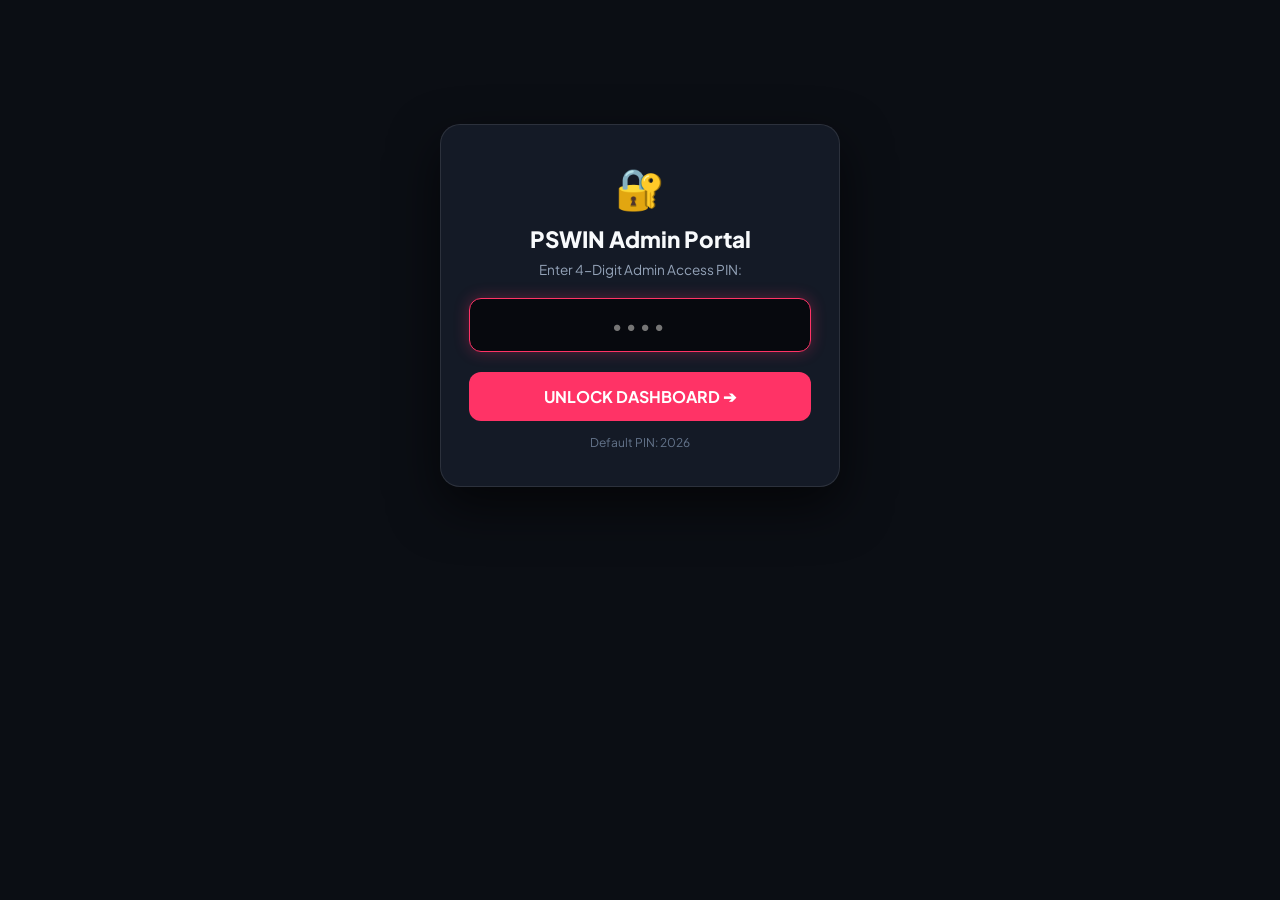
<file: admin.html>
<!DOCTYPE html>
<html lang="en">
<head>
  <meta charset="UTF-8">
  <meta name="viewport" content="width=device-width, initial-scale=1.0">
  <title>PSWIN Official • Admin Dashboard & Records</title>
    <link rel="preconnect" href="https://fonts.googleapis.com">
  <link rel="preconnect" href="https://fonts.gstatic.com" crossorigin>
  <link href="https://fonts.googleapis.com/css2?family=JetBrains+Mono:wght@500;700;800&family=Outfit:wght@500;600;700;800;900&family=Plus+Jakarta+Sans:ital,wght@0,400;0,500;0,600;0,700;0,800;1,400&display=swap" rel="stylesheet">
  <style>
    :root {
      --bg: #0b0e14;
      --card: #141a26;
      --card-border: rgba(255, 255, 255, 0.1);
      --accent: #ff3366;
      --gold: #f59e0b;
      --green: #10b981;
      --cyan: #06b6d4;
      --text: #f8fafc;
      --text-muted: #94a3b8;
    }
    * { margin: 0; padding: 0; box-sizing: border-box; font-family: 'Plus Jakarta Sans', sans-serif; }
    body { background: var(--bg); color: var(--text); padding: 24px; min-height: 100vh; }
    .container { max-width: 1200px; margin: 0 auto; }
    
    #loginGate {
      max-width: 400px;
      margin: 100px auto;
      background: var(--card);
      border: 1.5px solid var(--card-border);
      border-radius: 20px;
      padding: 36px 28px;
      text-align: center;
      box-shadow: 0 20px 50px rgba(0,0,0,0.6);
    }
    .pin-input {
      width: 100%;
      background: #07090e;
      border: 1.5px solid rgba(255,255,255,0.15);
      border-radius: 12px;
      padding: 14px;
      color: #fff;
      font-size: 1.2rem;
      text-align: center;
      letter-spacing: 4px;
      margin: 20px 0;
      outline: none;
    }
    .pin-input:focus { border-color: var(--accent); box-shadow: 0 0 15px rgba(255,51,102,0.3); }
    .btn-login {
      width: 100%;
      background: var(--accent);
      color: #fff;
      border: none;
      border-radius: 12px;
      padding: 14px;
      font-size: 1rem;
      font-weight: 700;
      cursor: pointer;
      transition: all 0.2s;
    }
    .btn-login:hover { transform: translateY(-2px); box-shadow: 0 8px 20px rgba(255,51,102,0.4); }

    #dashboardView { display: none; }
    .dash-header {
      display: flex;
      justify-content: space-between;
      align-items: center;
      border-bottom: 1px solid var(--card-border);
      padding-bottom: 20px;
      margin-bottom: 28px;
      flex-wrap: wrap;
      gap: 16px;
    }
    .dash-title { font-size: 1.8rem; font-weight: 800; }
    .dash-title span { color: var(--accent); }
    .btn-dash {
      background: rgba(255,255,255,0.08);
      color: #fff;
      border: 1px solid var(--card-border);
      border-radius: 10px;
      padding: 10px 18px;
      font-size: 0.85rem;
      font-weight: 600;
      cursor: pointer;
      text-decoration: none;
      display: inline-flex;
      align-items: center;
      gap: 8px;
      transition: all 0.2s;
    }
    .btn-dash:hover { background: rgba(255,255,255,0.15); border-color: #fff; }
    .btn-dash.primary { background: var(--green); color: #000; font-weight: 700; border-color: var(--green); }
    .btn-dash.primary:hover { transform: translateY(-2px); box-shadow: 0 8px 20px rgba(16,185,129,0.3); }

    .stats-grid {
      display: grid;
      grid-template-columns: repeat(auto-fit, minmax(220px, 1fr));
      gap: 20px;
      margin-bottom: 32px;
    }
    .stat-card {
      background: var(--card);
      border: 1.5px solid var(--card-border);
      border-radius: 16px;
      padding: 22px;
      position: relative;
      overflow: hidden;
      transition: transform 0.3s;
    }
    .stat-card:hover { transform: translateY(-4px); }
    .stat-icon { font-size: 1.8rem; margin-bottom: 10px; }
    .stat-val { font-size: 2.2rem; font-weight: 800; color: #fff; line-height: 1.1; margin-bottom: 4px; }
    .stat-label { font-size: 0.85rem; color: var(--text-muted); font-weight: 500; text-transform: uppercase; letter-spacing: 0.5px; }

    .table-card {
      background: var(--card);
      border: 1.5px solid var(--card-border);
      border-radius: 20px;
      padding: 24px;
      overflow: hidden;
    }
    .table-top {
      display: flex;
      justify-content: space-between;
      align-items: center;
      margin-bottom: 20px;
      flex-wrap: wrap;
      gap: 14px;
    }
    .search-input {
      background: #07090e;
      border: 1px solid var(--card-border);
      border-radius: 10px;
      padding: 10px 16px;
      color: #fff;
      font-size: 0.9rem;
      min-width: 280px;
      outline: none;
    }
    .search-input:focus { border-color: var(--cyan); }
    .table-responsive { width: 100%; overflow-x: auto; }
    table { width: 100%; border-collapse: collapse; text-align: left; font-size: 0.88rem; }
    th {
      background: #090c12;
      color: var(--text-muted);
      padding: 14px 16px;
      font-weight: 600;
      text-transform: uppercase;
      font-size: 0.75rem;
      letter-spacing: 0.5px;
      border-bottom: 1.5px solid var(--card-border);
    }
    td {
      padding: 16px;
      border-bottom: 1px solid rgba(255,255,255,0.05);
      color: #cbd5e1;
    }
    tr:hover td { background: rgba(255,255,255,0.02); }
    .badge-paid {
      background: rgba(16, 185, 129, 0.15);
      color: var(--green);
      font-size: 0.72rem;
      font-weight: 800;
      padding: 4px 10px;
      border-radius: 20px;
      display: inline-block;
    }
    .badge-ref {
      font-family: monospace;
      font-weight: 700;
      color: var(--gold);
      background: rgba(245,158,11,0.1);
      padding: 3px 8px;
      border-radius: 6px;
    }
  </style>
</head>
<body>
  <div class="container">
    <div id="loginGate">
      <div style="font-size: 2.5rem; margin-bottom: 12px;">🔐</div>
      <h2 style="font-size: 1.4rem; font-weight: 800; margin-bottom: 8px;">PSWIN Admin Portal</h2>
      <p style="font-size: 0.85rem; color: var(--text-muted);">Enter 4-Digit Admin Access PIN:</p>
      <input type="password" id="adminPin" class="pin-input" placeholder="••••" maxlength="4" autofocus>
      <button type="button" class="btn-login" onclick="checkPin()">UNLOCK DASHBOARD ➔</button>
      <p style="font-size: 0.75rem; color: #64748b; margin-top: 14px;">Default PIN: 2026</p>
    </div>

    <div id="dashboardView">
      <div class="dash-header">
        <div>
          <h1 class="dash-title">PSWIN <span>PANEL</span></h1>
          <p style="color: var(--text-muted); font-size: 0.85rem; margin-top: 4px;">Real-Time Meta Ads Traffic & Registration Records</p>
        </div>
        <div style="display: flex; gap: 10px; flex-wrap: wrap;">
          <a href="/" class="btn-dash" target="_blank">🌐 Open Live Web</a>
          <button type="button" class="btn-dash primary" onclick="exportToCSV()">📥 Export to Excel / CSV</button>
          <button type="button" class="btn-dash" onclick="resetAllData()" style="color: #f59e0b; border-color: rgba(245,158,11,0.3);">🗑️ Reset Counters to 0</button>
          <button type="button" class="btn-dash" onclick="refreshData()">🔄 Refresh</button>
          <button type="button" class="btn-dash" onclick="logout()" style="color: #ef4444;">Logout</button>
        </div>
      </div>

      <div class="stats-grid">
        <div class="stat-card" style="border-color: rgba(6, 182, 212, 0.4);">
          <div class="stat-icon">👥</div>
          <div class="stat-val" id="statVisits" style="color: var(--cyan);">0</div>
          <div class="stat-label">Total Ad Visitors</div>
        </div>

        <div class="stat-card" style="border-color: rgba(245, 158, 11, 0.4);">
          <div class="stat-icon">🎮</div>
          <div class="stat-val" id="statQuizzes" style="color: var(--gold);">0</div>
          <div class="stat-label">Quiz Completions</div>
        </div>

        <div class="stat-card" style="border-color: rgba(16, 185, 129, 0.4);">
          <div class="stat-icon">💰</div>
          <div class="stat-val" id="statPaid" style="color: var(--green);">0</div>
          <div class="stat-label">₹499 Paid Entries</div>
        </div>

        <div class="stat-card" style="border-color: rgba(255, 51, 102, 0.4);">
          <div class="stat-icon">📈</div>
          <div class="stat-val" id="statRevenue" style="color: var(--accent);">₹0</div>
          <div class="stat-label">Total Revenue (₹499 ea)</div>
        </div>
      </div>

      <div class="table-card">
        <div class="table-top">
          <div>
            <h3 style="font-size: 1.15rem; font-weight: 700;">All Participant Registrations</h3>
            <span style="font-size: 0.8rem; color: var(--text-muted);" id="totalRecordsCount">Loading records...</span>
          </div>
          <input type="text" id="searchField" class="search-input" placeholder="Search by Name, Phone, or UTR..." oninput="filterTable()">
        </div>

        <div class="table-responsive">
          <table>
            <thead>
              <tr>
                <th>Date / Time</th>
                <th>Reference Code</th>
                <th>Participant</th>
                <th>Mobile</th>
                <th>City / State</th>
                <th>UTR / Ref Number</th>
                <th>Score</th>
                <th>Receipt / SS</th>
                <th>Status</th>
              </tr>
            </thead>
            <tbody id="recordsBody"></tbody>
          </table>
        </div>
      </div>
    </div>
  </div>

  <script>
    const DEFAULT_ENTRIES = [];

    let allRecords = [];

    function checkPin() {
      const pin = document.getElementById('adminPin').value.trim();
      if (pin === '2026' || pin === '7777') {
        sessionStorage.setItem('pswin_admin_auth', 'true');
        showDashboard();
      } else {
        alert('Invalid PIN! Default PIN is 2026');
      }
    }

    document.getElementById('adminPin').addEventListener('keypress', (e) => {
      if (e.key === 'Enter') checkPin();
    });

    function showDashboard() {
      document.getElementById('loginGate').style.display = 'none';
      document.getElementById('dashboardView').style.display = 'block';
      loadData();
    }

    function logout() {
      sessionStorage.removeItem('pswin_admin_auth');
      location.reload();
    }

    
    function viewReceiptModal(id) {
      const rec = allRecords.find(r => r.id === id);
      if (!rec || !rec.receipt) {
        alert("Receipt screenshot not found!");
        return;
      }
      const w = window.open("");
      w.document.write(`<title>Receipt - ${id}</title><body style="margin:0; background:#0f172a; display:flex; justify-content:center; align-items:center; min-height:100vh;"><div style="text-align:center;"><h3 style="color:#fff; font-family:sans-serif;">${rec.name} (${rec.utr}) - ₹499 Paid</h3><img src="${rec.receipt}" style="max-width:90vw; max-height:85vh; border-radius:12px; box-shadow:0 8px 30px rgba(0,0,0,0.5);"></div></body>`);
    }

    function loadData() {
      const visits = parseInt(localStorage.getItem('pswin_total_visits') || '0', 10);
      const quizzes = parseInt(localStorage.getItem('pswin_total_quizzes') || '0', 10);

      document.getElementById('statVisits').textContent = visits.toLocaleString();
      document.getElementById('statQuizzes').textContent = quizzes.toLocaleString();

      const saved = JSON.parse(localStorage.getItem('gta6_challenge_entries') || '[]');
      const mergedMap = new Map();
      DEFAULT_ENTRIES.forEach(e => mergedMap.set(e.id, e));
      saved.forEach(e => mergedMap.set(e.id, e));

      allRecords = Array.from(mergedMap.values()).sort((a,b) => new Date(b.timestamp || 0) - new Date(a.timestamp || 0));

      const totalPaid = allRecords.length;
      document.getElementById('statPaid').textContent = totalPaid;
      document.getElementById('statRevenue').textContent = '₹' + (totalPaid * 499).toLocaleString();
      document.getElementById('totalRecordsCount').textContent = 'Total ' + totalPaid + ' verified entries registered';

      renderTable(allRecords);
    }

    function renderTable(list) {
      const tbody = document.getElementById('recordsBody');
      tbody.innerHTML = '';

      if (list.length === 0) {
        tbody.innerHTML = '<tr><td colspan="9" style="text-align:center; padding:30px; color:#94a3b8;">No registrations found</td></tr>';
        return;
      }

      list.forEach(r => {
        const tr = document.createElement('tr');
        const dt = r.timestamp ? new Date(r.timestamp).toLocaleString('en-IN', { timeZone: 'Asia/Kolkata', dateStyle: 'short', timeStyle: 'short' }) : 'Live';
        tr.innerHTML = `
          <td>${dt}</td>
          <td><span class="badge-ref">${r.id}</span></td>
          <td><strong style="color:#fff;">${r.name || 'Anonymous'}</strong></td>
          <td><a href="tel:${r.phone}" style="color:var(--cyan); text-decoration:none;">${r.phone || '-'}</a></td>
          <td>${r.city || '-'}${r.state ? ', ' + r.state : ''}</td>
          <td><code style="color:var(--gold); font-weight:700;">${r.utr || '-'}</code></td>
          <td><strong style="color:var(--gold);">${r.score || 5}/5</strong> (${r.timeTaken || 12}s)</td>
          <td>${r.receipt ? `<button type="button" class="btn-export" style="padding:4px 8px; font-size:0.7rem; background:#2563eb;" onclick="viewReceiptModal('${r.id}')">📸 View SS</button>` : '<span style="color:#64748b; font-size:0.75rem;">AI Verified</span>'}</td>
          <td><span class="badge-paid">✓ PAID ₹499</span></td>
        `;
        tbody.appendChild(tr);
      });
    }

    function filterTable() {
      const q = document.getElementById('searchField').value.trim().toLowerCase();
      if (!q) {
        renderTable(allRecords);
        return;
      }
      const filtered = allRecords.filter(r => 
        (r.name && r.name.toLowerCase().includes(q)) ||
        (r.phone && r.phone.includes(q)) ||
        (r.utr && r.utr.toLowerCase().includes(q)) ||
        (r.id && r.id.toLowerCase().includes(q)) ||
        (r.city && r.city.toLowerCase().includes(q))
      );
      renderTable(filtered);
    }

    function exportToCSV() {
      if (allRecords.length === 0) {
        alert('No data to export!');
        return;
      }
      let csv = 'Timestamp,Reference ID,Name,Phone,City,State,Pincode,Full Address,UTR Number,Amount,Quiz Score,Time Taken Seconds,Status\n';
      allRecords.forEach(r => {
        const row = [
          `"${r.timestamp || ''}"`,
          `"${r.id || ''}"`,
          `"${(r.name || '').replace(/"/g, '""')}"`,
          `"${r.phone || ''}"`,
          `"${(r.city || '').replace(/"/g, '""')}"`,
          `"${(r.state || '').replace(/"/g, '""')}"`,
          `"${r.pincode || ''}"`,
          `"${(r.fullAddress || '').replace(/"/g, '""')}"`,
          `"${r.utr || ''}"`,
          '499',
          r.score || 5,
          r.timeTaken || 12,
          'VERIFIED'
        ];
        csv += row.join(',') + '\n';
      });

      const blob = new Blob([csv], { type: 'text/csv;charset=utf-8;' });
      const url = URL.createObjectURL(blob);
      const link = document.createElement('a');
      link.href = url;
      link.setAttribute('download', `pswin_arena_registrations_${new Date().toISOString().slice(0,10)}.csv`);
      document.body.appendChild(link);
      link.click();
      document.body.removeChild(link);
    }

    
    function resetAllData() {
      if (confirm('Kya aap sure hain? Sabhi counters aur local test records 0 ho jayenge!')) {
        localStorage.setItem('pswin_total_visits', '0');
        localStorage.setItem('pswin_total_quizzes', '0');
        localStorage.setItem('gta6_challenge_entries', '[]');
        loadData();
        alert('Sabhi counters 0 aur records clean kar diye gaye hain!');
      }
    }

    function refreshData() {
      loadData();
    }

    if (sessionStorage.getItem('pswin_admin_auth') === 'true') {
      showDashboard();
    }
  </script>
</body>
</html>
</file>
